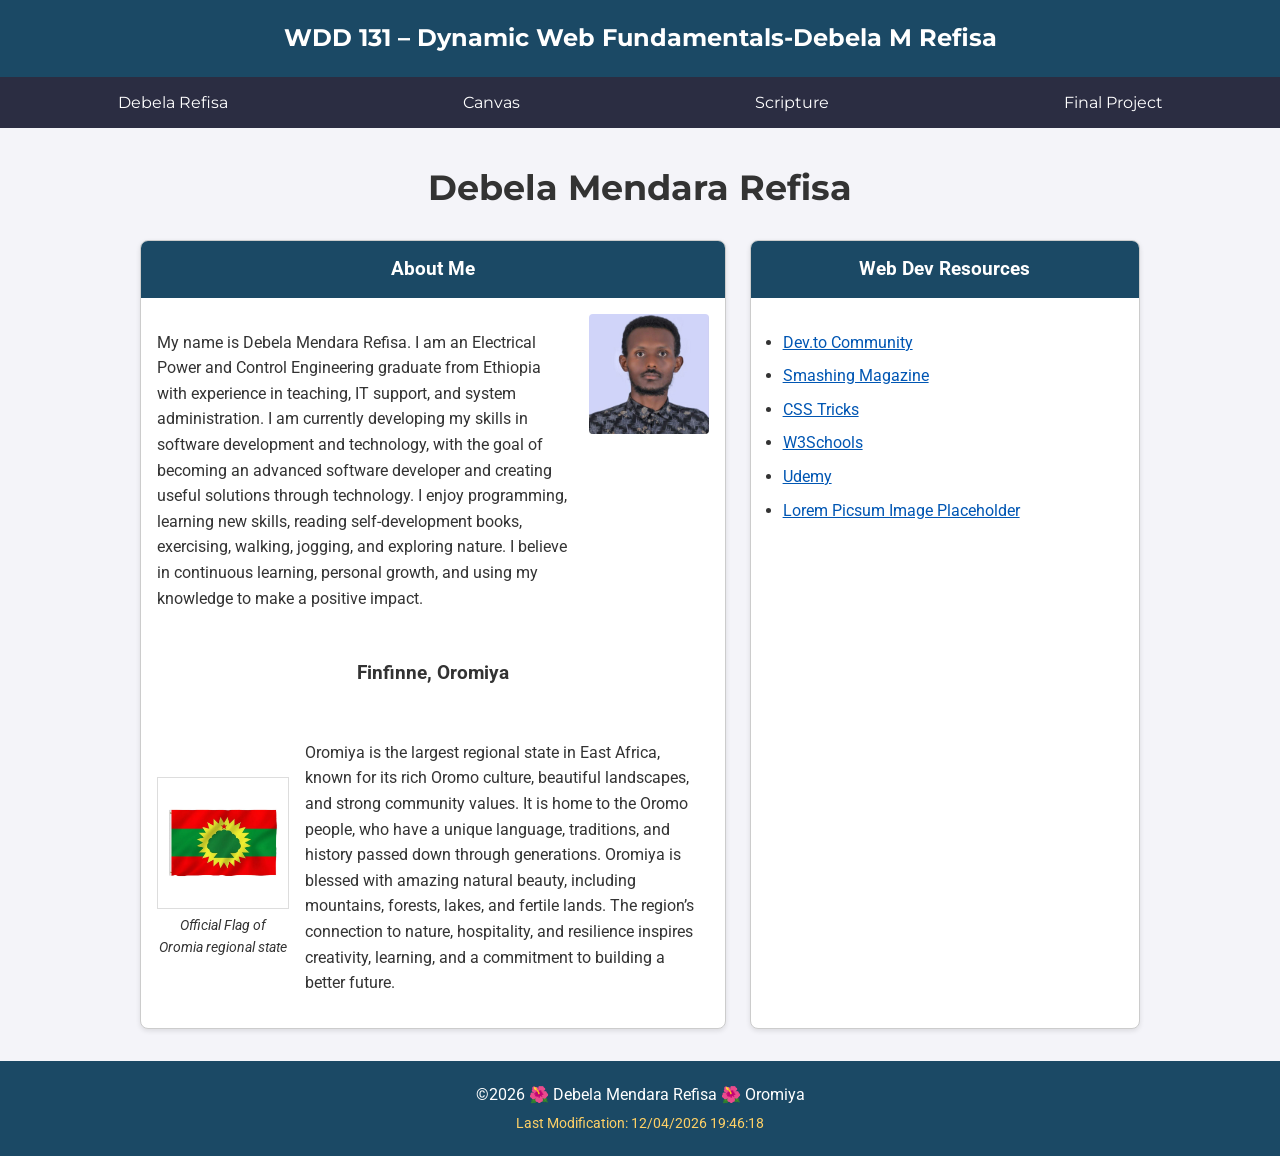
<file: index.html>
<!DOCTYPE html>
<html lang="en">
<head>
    <meta charset="UTF-8">
    <meta name="viewport" content="width=device-width, initial-scale=1.0">
    <title>WDD131 Dynamic Web Fundamentals-Debela</title>
    <meta name="description" content="WDD 131 Dynamic Web Fundamentals course homepage for Debela Mendara Refisa, featuring web development resources and personal background.">
    <meta name="author" content="Debela Mendara Refisa">
    
    <!-- Google Fonts -->
    <link rel="preconnect" href="https://fonts.googleapis.com">
    <link rel="preconnect" href="https://fonts.gstatic.com" crossorigin>
    <link href="https://fonts.googleapis.com/css2?family=Roboto:wght@400;700&family=Montserrat:wght@500;700&display=swap" rel="stylesheet">
    
    <link rel="stylesheet" href="styles/base.css">
    <script src="scripts/getdates.js" defer></script>
</head>
<body>
    <header>
        <span id="course-title">WDD 131 – Dynamic Web Fundamentals-Debela M Refisa</span>
        <nav>
            <a href="https://www.linkedin.com" target="_blank">Debela Refisa</a>
            <a href="https://byupw.instructure.com/" target="_blank">Canvas</a>
            <a href="https://www.churchofjesuschrist.org/study/scriptures/bofm/1-ne/3?lang=eng&id=p7#p7" target="_blank">Scripture</a>
            <a href="#">Final Project</a>
        </nav>
    </header>

    <main>
        <h1>Debela Mendara Refisa</h1>
        
        <div class="grid-container">
            <!-- Card 1: About Me -->
            <section class="card">
                <h2>About Me</h2>
                <div class="card-content">
                    <p>
                        My name is Debela Mendara Refisa. I am an Electrical Power and Control Engineering graduate from Ethiopia with experience in teaching, IT support, and system administration. I am currently developing my skills in software development and technology, with the goal of becoming an advanced software developer and creating useful solutions through technology.

I enjoy programming, learning new skills, reading self-development books, exercising, walking, jogging, and exploring nature. I believe in continuous learning, personal growth, and using my knowledge to make a positive impact.
                    </p>
                    <img src="images/profile.jpg" alt="Profile photo of Your Name" class="profile-img">
                </div>
                
                <h3>Finfinne, Oromiya</h3>
                <div class="card-content flex-row">
                    <figure>
                        <img src="images/flag.png" alt="Official Flag of Your Country" class="flag-img">
                        <figcaption>Official Flag of Oromia regional state</figcaption>
                    </figure>
                    <p>
                        Oromiya is the largest regional state in East Africa, known for its rich Oromo culture, beautiful landscapes, and strong community values. It is home to the Oromo people, who have a unique language, traditions, and history passed down through generations. Oromiya is blessed with amazing natural beauty, including mountains, forests, lakes, and fertile lands. The region’s connection to nature, hospitality, and resilience inspires creativity, learning, and a commitment to building a better future.
                    </p>
                </div>
            </section>

            <!-- Card 2: Web Dev Resources -->
            <section class="card">
                <h2>Web Dev Resources</h2>
                <ul>
                    <li><a href="https://dev.to" target="_blank">Dev.to Community</a></li>
                    <li><a href="https://www.smashingmagazine.com" target="_blank">Smashing Magazine</a></li>
                    <li><a href="https://css-tricks.com" target="_blank">CSS Tricks</a></li>
                    <li><a href="https://www.w3schools.com" target="_blank">W3Schools</a></li>
                    <li><a href="https://www.udemy.com" target="_blank">Udemy</a></li>
                    <li><a href="https://picsum.photos" target="_blank">Lorem Picsum Image Placeholder</a></li>
                </ul>
            </section>
        </div>
    </main>

    <footer>
        <p>©<span id="currentyear"></span> 🌺 Debela Mendara Refisa 🌺 Oromiya</p>
        <p id="lastModified"></p>
    </footer>
</body>
</html>
</file>
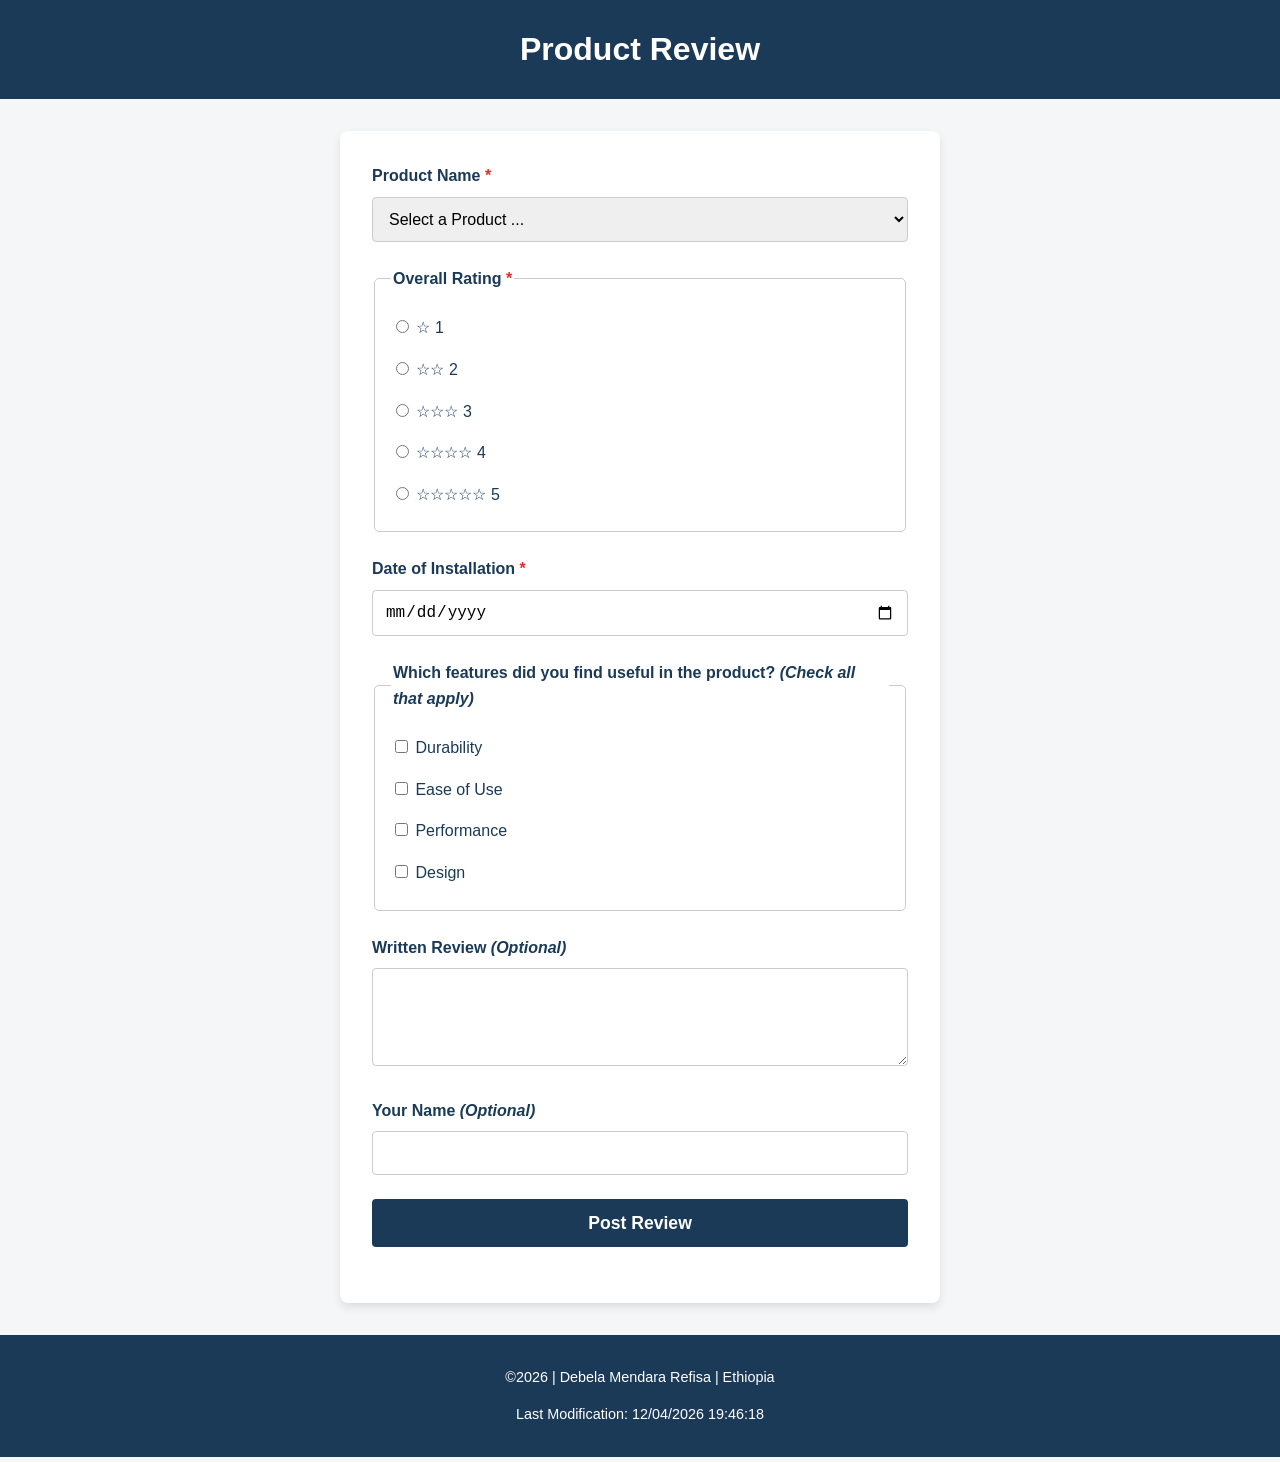
<file: form.html>
<!DOCTYPE html>
<html lang="en">
<head>
    <meta charset="UTF-8">
    <meta name="viewport" content="width=device-width, initial-scale=1.0">
    <title>Product Review Form</title>
    <meta name="description" content="Product Review Form for WDD 131 coursework assignment.">
    <meta name="author" content="Debela Mendara Refisa">
    <link rel="stylesheet" href="form.css">
    <script src="form.js" defer></script>
</head>
<body>
    <header>
        <h1>Product Review</h1>
    </header>

    <main>
        <form method="get" action="review.html">
            <!-- Product Name Selection -->
            <div class="form-item">
                <label for="product-name">Product Name <span class="required">*</span></label>
                <select id="product-name" name="product-name" required>
                    <option value="" disabled selected>Select a Product ...</option>
                </select>
            </div>

            <!-- Overall Rating -->
            <fieldset class="form-item">
                <legend>Overall Rating <span class="required">*</span></legend>
                <div class="rating-group">
                    <label for="star1">
                        <input type="radio" id="star1" name="rating" value="1" required> ☆ 1
                    </label>
                    <label for="star2">
                        <input type="radio" id="star2" name="rating" value="2" required> ☆☆ 2
                    </label>
                    <label for="star3">
                        <input type="radio" id="star3" name="rating" value="3" required> ☆☆☆ 3
                    </label>
                    <label for="star4">
                        <input type="radio" id="star4" name="rating" value="4" required> ☆☆☆☆ 4
                    </label>
                    <label for="star5">
                        <input type="radio" id="star5" name="rating" value="5" required> ☆☆☆☆☆ 5
                    </label>
                </div>
            </fieldset>

            <!-- Date of Installation -->
            <div class="form-item">
                <label for="install-date">Date of Installation <span class="required">*</span></label>
                <input type="date" id="install-date" name="install-date" required>
            </div>

            <!-- Useful Features (Checkboxes) -->
            <fieldset class="form-item">
                <legend>Which features did you find useful in the product? <em>(Check all that apply)</em></legend>
                <div class="checkbox-group">
                    <label for="feat-durability">
                        <input type="checkbox" id="feat-durability" name="features" value="durability"> Durability
                    </label>
                    <label for="feat-ease">
                        <input type="checkbox" id="feat-ease" name="features" value="ease-of-use"> Ease of Use
                    </label>
                    <label for="feat-performance">
                        <input type="checkbox" id="feat-performance" name="features" value="performance"> Performance
                    </label>
                    <label for="feat-design">
                        <input type="checkbox" id="feat-design" name="features" value="design"> Design
                    </label>
                </div>
            </fieldset>

            <!-- Written Review (Optional) -->
            <div class="form-item">
                <label for="written-review">Written Review <em>(Optional)</em></label>
                <textarea id="written-review" name="written-review" rows="4"></textarea>
            </div>

            <!-- Your Name (Optional) -->
            <div class="form-item">
                <label for="user-name">Your Name <em>(Optional)</em></label>
                <input type="text" id="user-name" name="user-name">
            </div>

            <!-- Form Submission Button -->
            <div class="form-item">
                <input type="submit" value="Post Review" class="submit-btn">
            </div>
        </form>
    </main>

    <footer>
        <p>&copy;<span id="currentyear"></span> | Debela Mendara Refisa | Ethiopia</p>
        <p id="lastModified"></p>
    </footer>
</body>
</html>
</file>
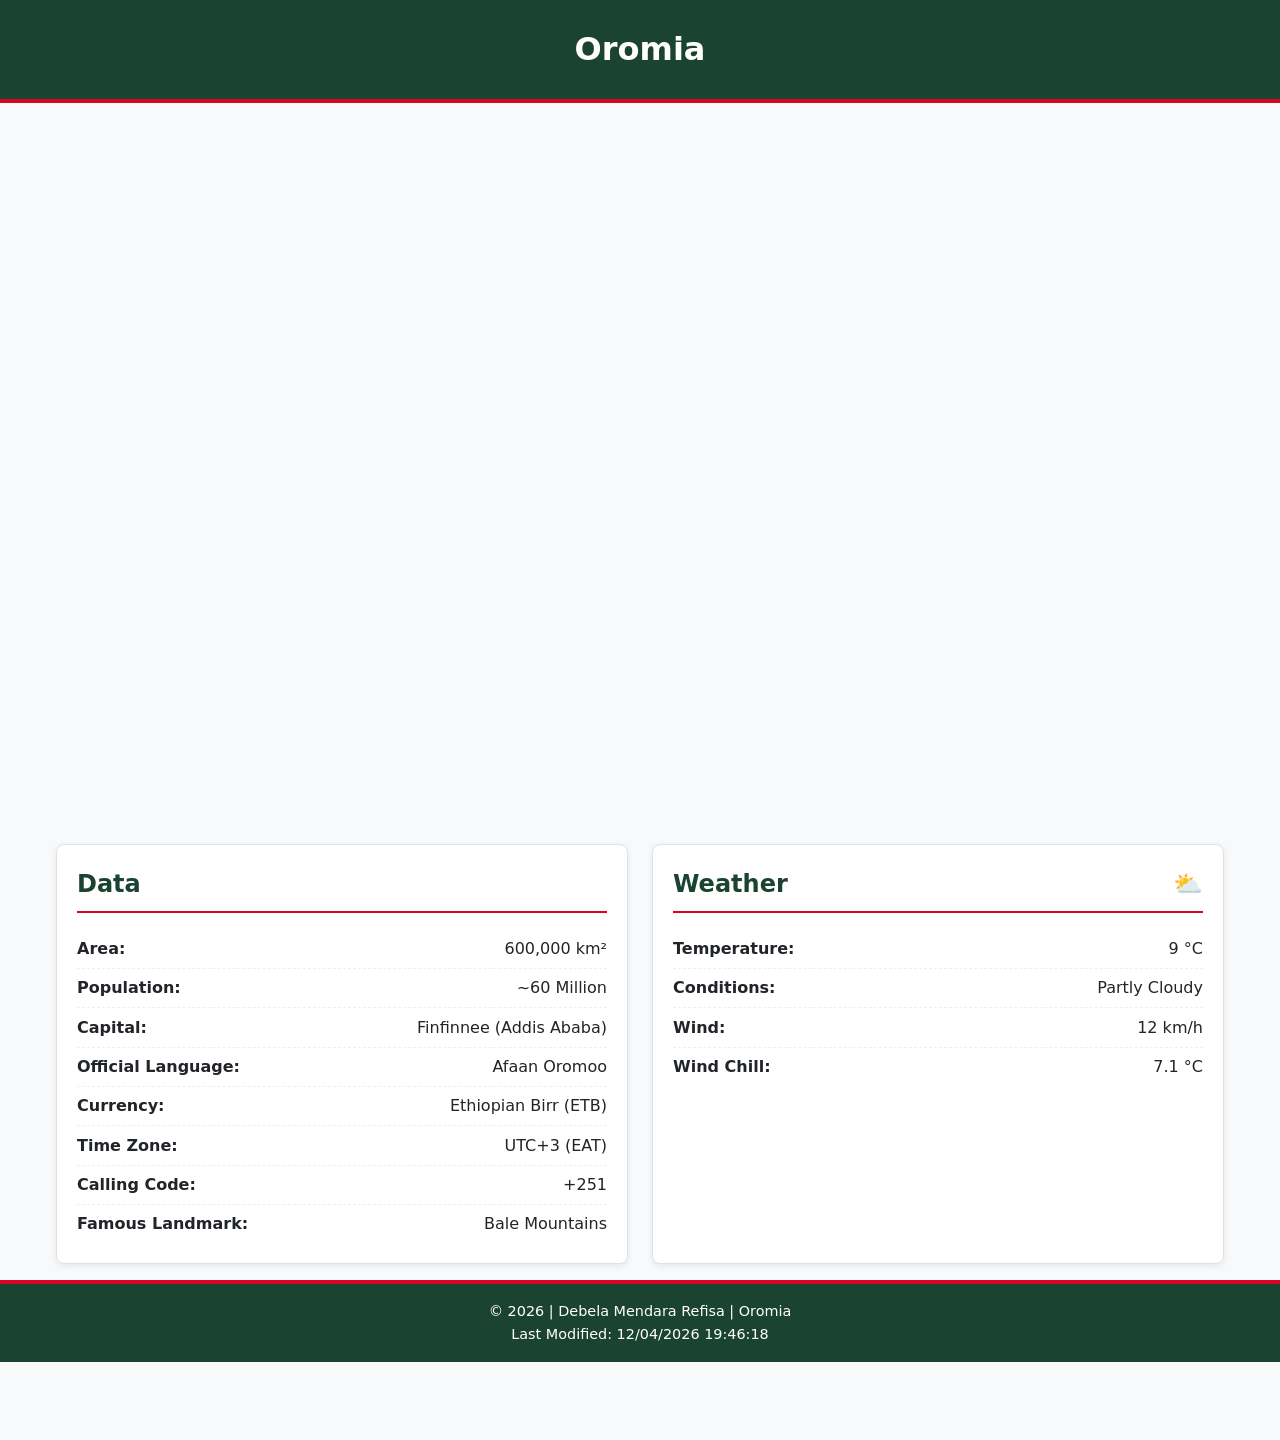
<file: place.html>
<!DOCTYPE html>
<html lang="en">
<head>
  <meta charset="UTF-8">
  <meta name="viewport" content="width=device-width, initial-scale=1.0">
  <title>Oromia - W03 Country & Place Page</title>
  <meta name="description" content="W03 Country and Place Page assignment featuring key facts and weather for Oromia.">
  <meta name="author" content="Debela Mendara Refisa">
  
  <!-- External CSS -->
  <link rel="stylesheet" href="styles/place.css">
  
  <!-- External JavaScript (Deferred) -->
  <script src="scripts/place.js" defer></script>
</head>
<body>

  <header>
    <h1>Oromia</h1>
  </header>

  <main>
    <!-- Responsive Hero Image Container -->
    <div class="hero">
      <picture>
        <source srcset="images/hero-large.webp" media="(min-width: 1000px)">
        <source srcset="images/hero-medium.webp" media="(min-width: 600px)">
        <source srcset="images/hero-small.webp" type="image/webp">
        <img src="images/hero-small.jpg" alt="Landscape of Oromia showing scenic highlands" width="500" height="300" loading="eager">
      </picture>
    </div>

    <!-- Data / Information Card -->
    <section class="card data-card">
      <h2>Data</h2>
      <ul>
        <li><span class="label">Area:</span> <span class="value">600,000 km²</span></li>
        <li><span class="label">Population:</span> <span class="value">~60 Million</span></li>
        <li><span class="label">Capital:</span> <span class="value">Finfinnee (Addis Ababa)</span></li>
        <li><span class="label">Official Language:</span> <span class="value">Afaan Oromoo</span></li>
        <li><span class="label">Currency:</span> <span class="value">Ethiopian Birr (ETB)</span></li>
        <li><span class="label">Time Zone:</span> <span class="value">UTC+3 (EAT)</span></li>
        <li><span class="label">Calling Code:</span> <span class="value">+251</span></li>
        <li><span class="label">Famous Landmark:</span> <span class="value">Bale Mountains</span></li>
      </ul>
    </section>

    <!-- Weather Card -->
    <section class="card weather-card">
      <h2 class="weather-title">
        Weather
        <!-- Mobile SVG Weather Icon -->
        <img src="images/weather.svg" alt="Weather icon" class="weather-icon-mobile" width="32" height="32">
      </h2>
      <ul>
        <li><span class="label">Temperature:</span> <span class="value"><span id="temp">9</span> °C</span></li>
        <li><span class="label">Conditions:</span> <span class="value">Partly Cloudy</span></li>
        <li><span class="label">Wind:</span> <span class="value"><span id="wind">12</span> km/h</span></li>
        <li><span class="label">Wind Chill:</span> <span class="value" id="chill">N/A</span></li>
      </ul>
    </section>
  </main>

  <footer>
    <p>&copy; <span id="currentyear"></span> | Debela Mendara Refisa | Oromia</p>
    <p id="lastModified"></p>
  </footer>

</body>
</html>
</file>
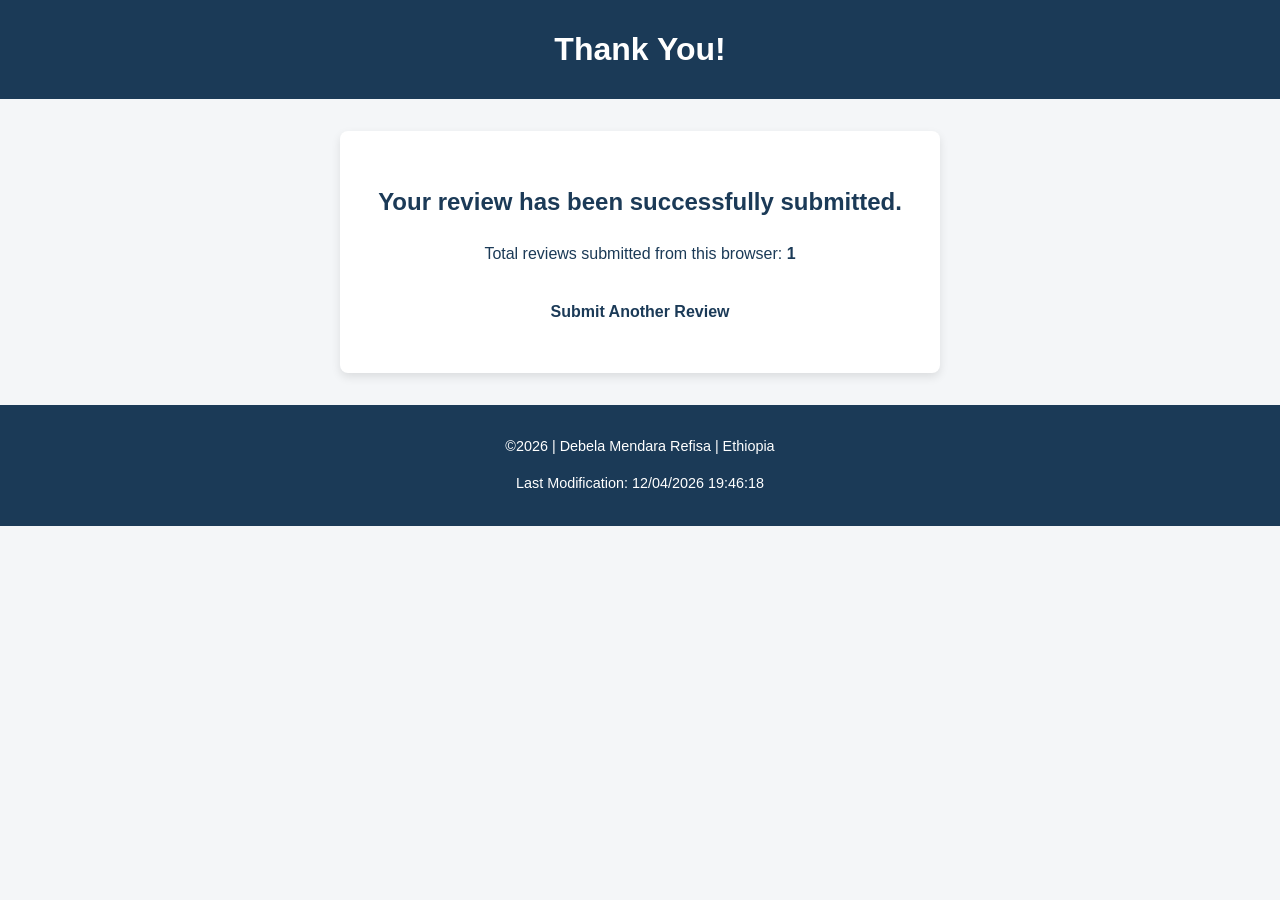
<file: review.html>
<!DOCTYPE html>
<html lang="en">
<head>
    <meta charset="UTF-8">
    <meta name="viewport" content="width=device-width, initial-scale=1.0">
    <title>Review Confirmation</title>
    <meta name="description" content="Review submission confirmation page.">
    <meta name="author" content="Debela Mendara Refisa">
    <link rel="stylesheet" href="form.css">
    <script>
        document.addEventListener("DOMContentLoaded", () => {
            // Retrieve current counter from localStorage
            let reviewCount = Number(window.localStorage.getItem("reviewCounter-ls")) || 0;
            reviewCount++;
            window.localStorage.setItem("reviewCounter-ls", reviewCount);

            // Display count on page
            const countDisplay = document.getElementById("review-count");
            if (countDisplay) {
                countDisplay.textContent = reviewCount;
            }

            // Footer dates
            const yearSpan = document.getElementById("currentyear");
            if (yearSpan) yearSpan.textContent = new Date().getFullYear();

            const lastMod = document.getElementById("lastModified");
            if (lastMod) lastMod.textContent = `Last Modification: ${document.lastModified}`;
        });
    </script>
</head>
<body>
    <header>
        <h1>Thank You!</h1>
    </header>

    <main class="confirmation-container">
        <h2>Your review has been successfully submitted.</h2>
        <p>Total reviews submitted from this browser: <strong id="review-count">0</strong></p>
        <p><a href="form.html" class="back-link">Submit Another Review</a></p>
    </main>

    <footer>
        <p>&copy;<span id="currentyear"></span> | Debela Mendara Refisa | Ethiopia</p>
        <p id="lastModified"></p>
    </footer>
</body>
</html>
</file>
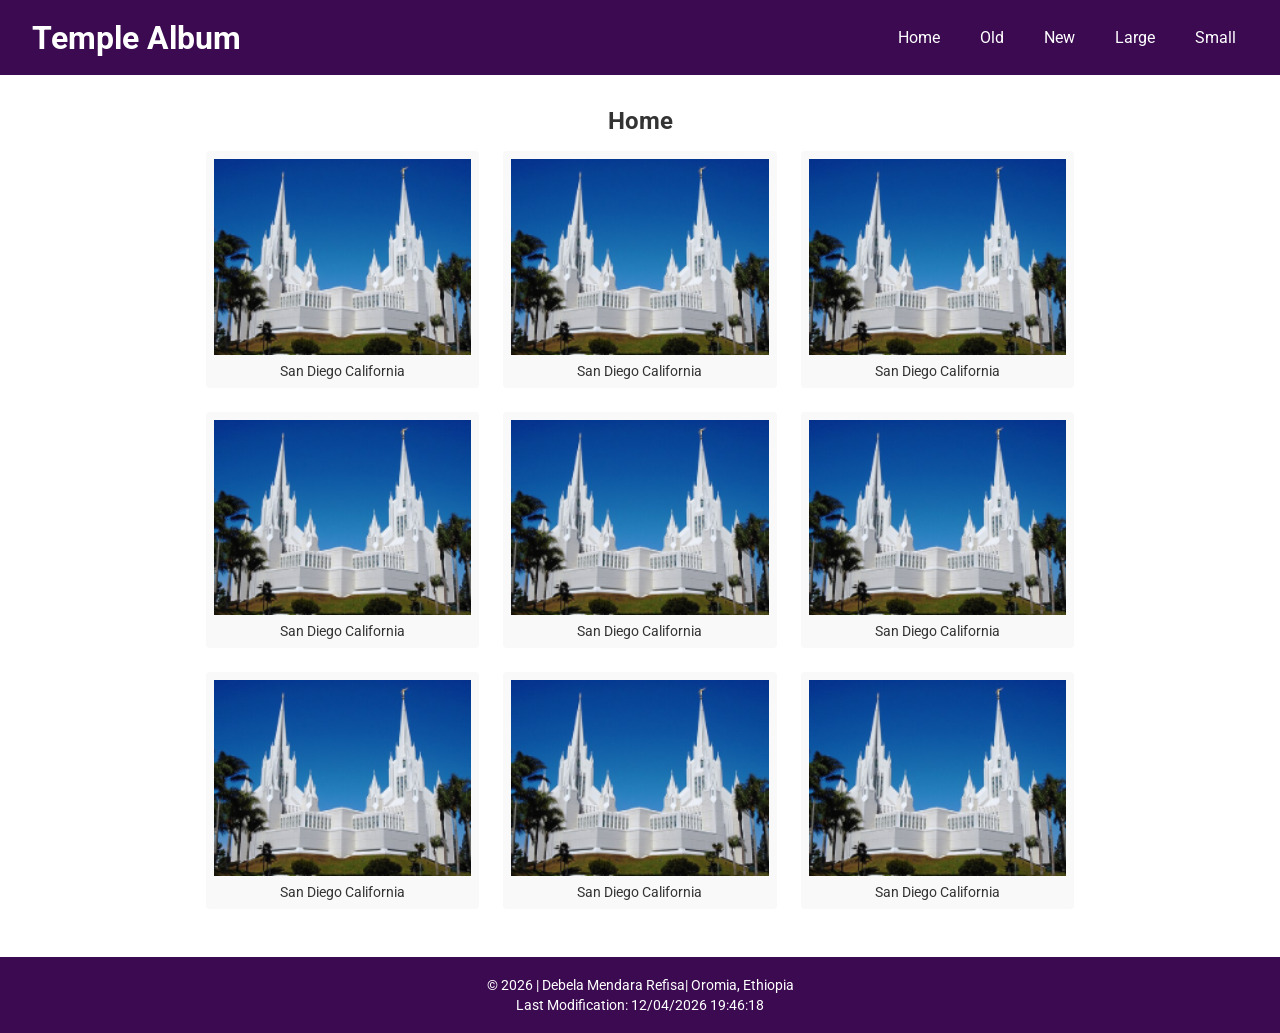
<file: temples.html>
<!DOCTYPE html>
<html lang="en">
<head>
    <meta charset="UTF-8">
    <meta name="viewport" content="width=device-width, initial-scale=1.0">
    <title>Temple Album - WDD 131</title>
    <meta name="description" content="A responsive temple album page displaying LDS temple images with responsive layouts.">
    <meta name="author" content="Your Name">
    
    <!-- Google Fonts -->
    <link rel="preconnect" href="https://fonts.googleapis.com">
    <link rel="preconnect" href="https://fonts.gstatic.com" crossorigin>
    <link href="https://fonts.googleapis.com/css2?family=Roboto:wght@400;700&display=swap" rel="stylesheet">
    
    <!-- Stylesheets (Mobile-First Order) -->
    <link rel="stylesheet" href="styles/temples.css">
    <link rel="stylesheet" href="styles/temples-large.css">
    
    <!-- JavaScript -->
    <script src="scripts/temples.js" defer></script>
</head>
<body>
    <header>
        <div class="header-container">
            <h1>Temple Album</h1>
            <button id="menu" aria-label="Toggle Navigation"></button>
        </div>
        <nav class="navigation">
            <a href="#">Home</a>
            <a href="#">Old</a>
            <a href="#">New</a>
            <a href="#">Large</a>
            <a href="#">Small</a>
        </nav>
    </header>

    <main>
        <h2>Home</h2>
        <div class="res-grid">
            <figure>
                <img src="images/temple-placeholder.png" alt="San Diego California Temple" loading="lazy">
                <figcaption>San Diego California</figcaption>
            </figure>
            <figure>
                <img src="images/temple-placeholder.png" alt="San Diego California Temple" loading="lazy">
                <figcaption>San Diego California</figcaption>
            </figure>
            <figure>
                <img src="images/temple-placeholder.png" alt="San Diego California Temple" loading="lazy">
                <figcaption>San Diego California</figcaption>
            </figure>
            <figure>
                <img src="images/temple-placeholder.png" alt="San Diego California Temple" loading="lazy">
                <figcaption>San Diego California</figcaption>
            </figure>
            <figure>
                <img src="images/temple-placeholder.png" alt="San Diego California Temple" loading="lazy">
                <figcaption>San Diego California</figcaption>
            </figure>
            <figure>
                <img src="images/temple-placeholder.png" alt="San Diego California Temple" loading="lazy">
                <figcaption>San Diego California</figcaption>
            </figure>
            <figure>
                <img src="images/temple-placeholder.png" alt="San Diego California Temple" loading="lazy">
                <figcaption>San Diego California</figcaption>
            </figure>
            <figure>
                <img src="images/temple-placeholder.png" alt="San Diego California Temple" loading="lazy">
                <figcaption>San Diego California</figcaption>
            </figure>
            <figure>
                <img src="images/temple-placeholder.png" alt="San Diego California Temple" loading="lazy">
                <figcaption>San Diego California</figcaption>
            </figure>
        </div>
    </main>

    <footer>
        <p>&copy; <span id="currentyear"></span> | Debela Mendara Refisa| Oromia, Ethiopia</p>
        <p id="lastModified"></p>
    </footer>
</body>
</html>
</file>
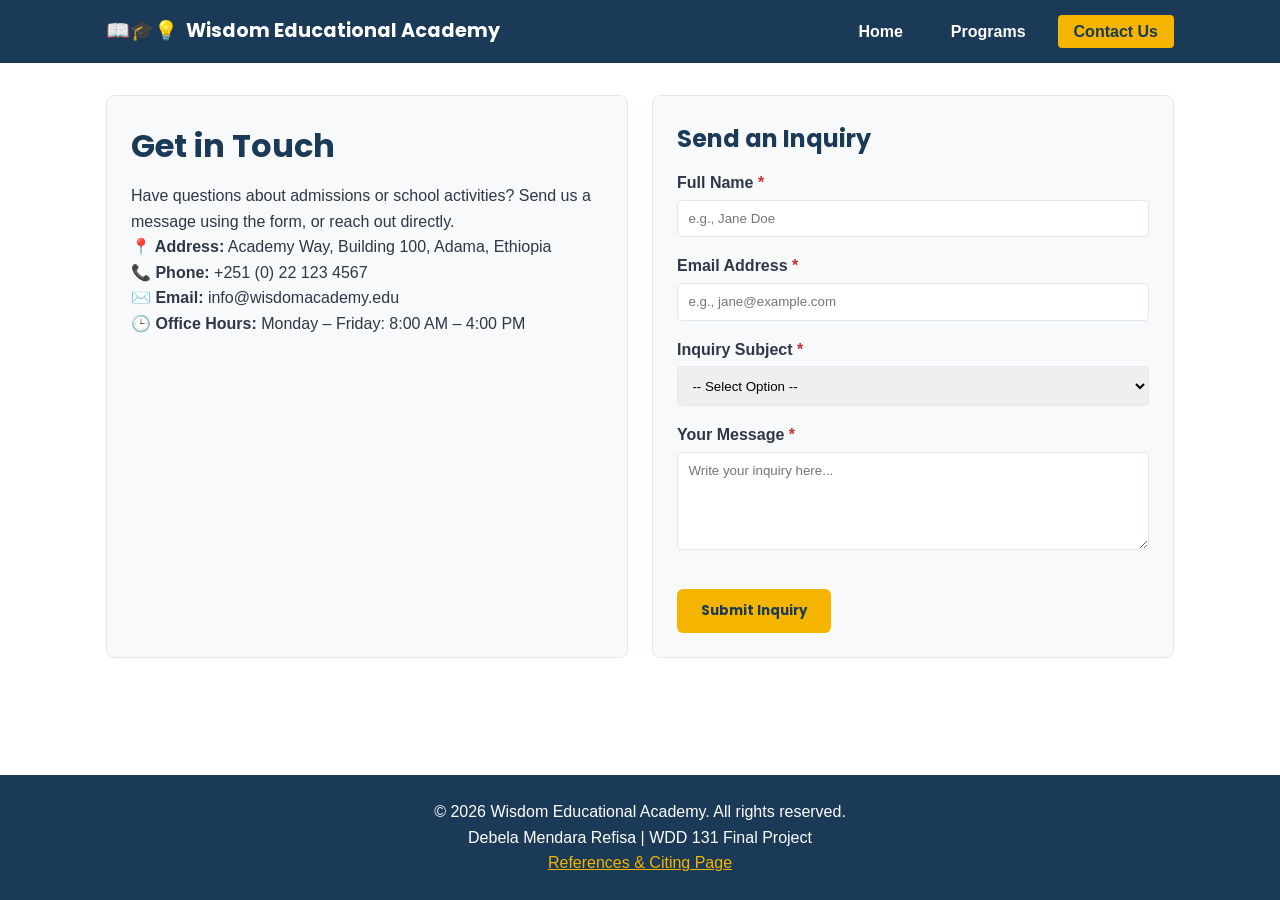
<file: project/contact.html>
<!DOCTYPE html>
<html lang="en">
<head>
    <meta charset="UTF-8">
    <meta name="viewport" content="width=device-width, initial-scale=1.0">
    <title>Wisdom Educational Academy - Contact Us</title>
    <meta name="description" content="Contact Wisdom Educational Academy for inquiries, campus tours, and enrollment information.">
    <meta name="author" content="Debela Mendara Refisa">
    <link rel="stylesheet" href="styles/main.css">
    <link rel="preconnect" href="https://fonts.googleapis.com">
    <link rel="preconnect" href="https://fonts.gstatic.com" crossorigin>
    <link href="https://fonts.googleapis.com/css2?family=Poppins:wght@400;600;700&display=swap" rel="stylesheet">
    <script src="scripts/main.js" defer></script>
    <script src="scripts/contact.js" defer></script>
</head>
<body>
    <header>
        <div class="header-box">
            <div class="logo-area">
                <span class="logo-icon" aria-hidden="true">📖🎓💡</span>
                <span class="logo-text">Wisdom Educational Academy</span>
            </div>
            <button id="hamburger-btn" aria-label="Toggle Navigation Menu">☰</button>
            <nav id="primary-nav">
                <ul>
                    <li><a href="index.html">Home</a></li>
                    <li><a href="programs.html">Programs</a></li>
                    <li><a href="contact.html" class="active">Contact Us</a></li>
                </ul>
            </nav>
        </div>
    </header>

    <main class="site-wrapper">
        <section class="grid-layout">
            <div class="info-card">
                <h1>Get in Touch</h1>
                <p>Have questions about admissions or school activities? Send us a message using the form, or reach out directly.</p>
                
                <div class="contact-details">
                    <p><strong>📍 Address:</strong> Academy Way, Building 100, Adama, Ethiopia</p>
                    <p><strong>📞 Phone:</strong> +251 (0) 22 123 4567</p>
                    <p><strong>✉️ Email:</strong> info@wisdomacademy.edu</p>
                    <p><strong>🕒 Office Hours:</strong> Monday – Friday: 8:00 AM – 4:00 PM</p>
                </div>
            </div>

            <div class="info-card">
                <h2>Send an Inquiry</h2>
                <form id="contact-form" action="#" method="get">
                    <div class="input-block">
                        <label for="fullName">Full Name <span class="required">*</span></label>
                        <input type="text" id="fullName" name="fullName" required placeholder="e.g., Jane Doe">
                    </div>

                    <div class="input-block">
                        <label for="email">Email Address <span class="required">*</span></label>
                        <input type="email" id="email" name="email" required placeholder="e.g., jane@example.com">
                    </div>

                    <div class="input-block">
                        <label for="inquiryType">Inquiry Subject <span class="required">*</span></label>
                        <select id="inquiryType" name="inquiryType" required>
                            <option value="">-- Select Option --</option>
                            <option value="admissions">Admissions & Enrollment</option>
                            <option value="curriculum">Academic Curriculum</option>
                            <option value="tours">Campus Visit Tour</option>
                            <option value="other">General Question</option>
                        </select>
                    </div>

                    <div class="input-block">
                        <label for="message">Your Message <span class="required">*</span></label>
                        <textarea id="message" name="message" rows="5" required placeholder="Write your inquiry here..."></textarea>
                    </div>

                    <button type="submit" class="action-button">Submit Inquiry</button>
                </form>

                <div id="form-feedback" class="feedback-box hidden" aria-live="polite"></div>
            </div>
        </section>
    </main>

    <footer>
        <div class="footer-box">
            <p>&copy; <span id="current-year"></span> Wisdom Educational Academy. All rights reserved.</p>
            <p>Debela Mendara Refisa | WDD 131 Final Project</p>
            <p><a href="references.html">References & Citing Page</a></p>
        </div>
    </footer>
</body>
</html>
</file>
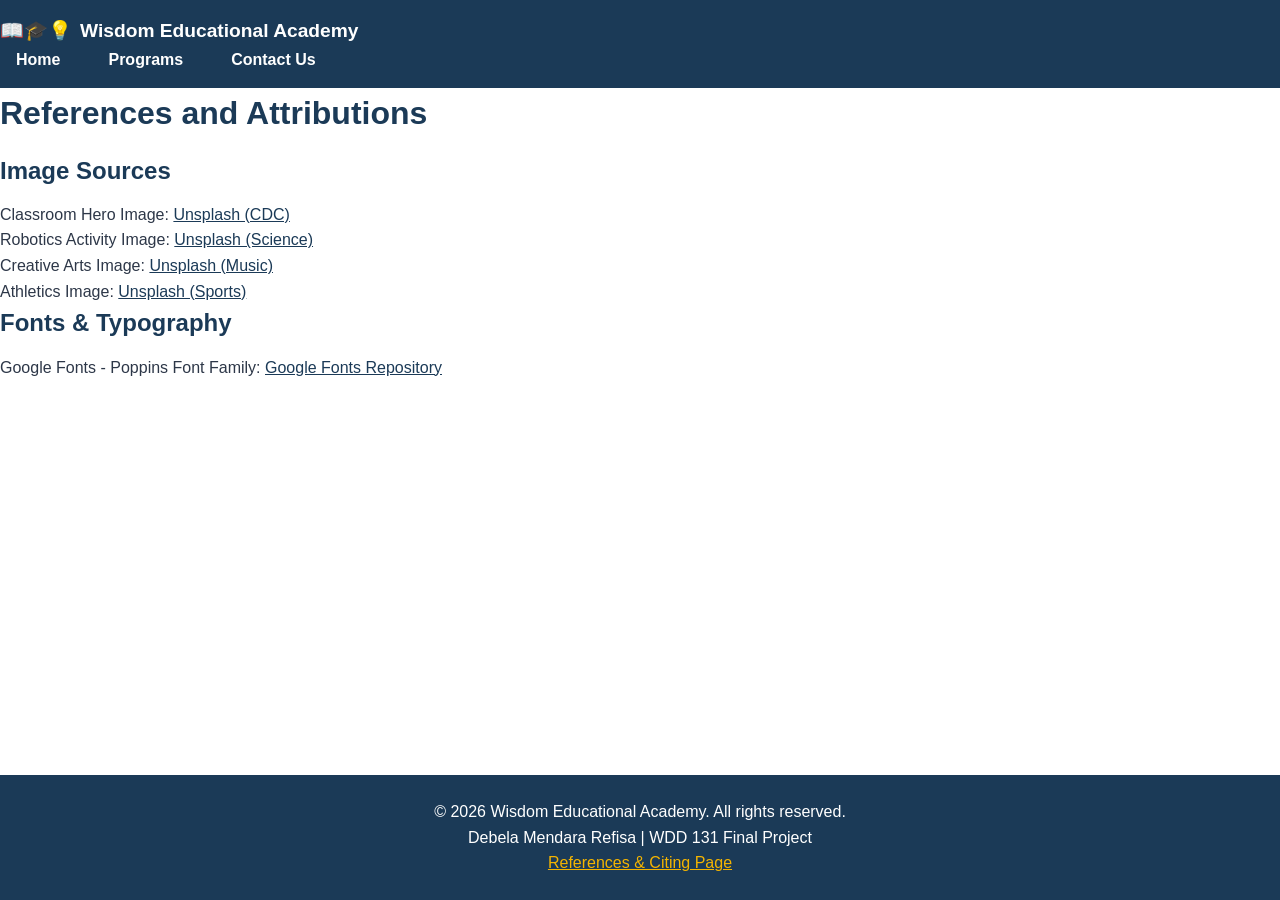
<file: project/references.html>
<!DOCTYPE html>
<html lang="en">
<head>
    <meta charset="UTF-8">
    <meta name="viewport" content="width=device-width, initial-scale=1.0">
    <title>Wisdom Educational Academy - References</title>
    <meta name="description" content="Reference page citing image sources and fonts used throughout the website project.">
    <meta name="author" content="Debela Mendara Refisa">
    <link rel="stylesheet" href="styles/main.css">
    <script src="scripts/main.js" defer></script>
</head>
<body>
    <header>
        <div class="header-container">
            <div class="logo-area">
                <span class="logo-icon" aria-hidden="true">📖🎓💡</span>
                <span class="logo-text">Wisdom Educational Academy</span>
            </div>
            <button id="hamburger-btn" aria-label="Toggle Navigation Menu">☰</button>
            <nav id="primary-nav">
                <ul>
                    <li><a href="index.html">Home</a></li>
                    <li><a href="programs.html">Programs</a></li>
                    <li><a href="contact.html">Contact Us</a></li>
                </ul>
            </nav>
        </div>
    </header>

    <main class="container">
        <h1>References and Attributions</h1>
        <section class="card">
            <h2>Image Sources</h2>
            <ul>
                <li>Classroom Hero Image: <a href="https://unsplash.com/photos/group-of-people-sitting-in-classroom-522246" target="_blank" rel="noopener">Unsplash (CDC)</a></li>
                <li>Robotics Activity Image: <a href="https://unsplash.com/photos/1581092918056-0c4c3acd3789" target="_blank" rel="noopener">Unsplash (Science)</a></li>
                <li>Creative Arts Image: <a href="https://unsplash.com/photos/1511671782779-c97d3d27a1d4" target="_blank" rel="noopener">Unsplash (Music)</a></li>
                <li>Athletics Image: <a href="https://unsplash.com/photos/1526676037777-05a232554f77" target="_blank" rel="noopener">Unsplash (Sports)</a></li>
            </ul>

            <h2>Fonts & Typography</h2>
            <ul>
                <li>Google Fonts - Poppins Font Family: <a href="https://fonts.google.com/specimen/Poppins" target="_blank" rel="noopener">Google Fonts Repository</a></li>
            </ul>
        </section>
    </main>

    <footer>
        <div class="footer-container">
            <p>&copy; <span id="current-year"></span> Wisdom Educational Academy. All rights reserved.</p>
            <p>Debela Mendara Refisa | WDD 131 Final Project</p>
            <p><a href="references.html" class="active">References & Citing Page</a></p>
        </div>
    </footer>
</body>
</html>
</file>
<file: styles/base.css>
:root {
    --primary-color: #1b4965;
    --secondary-color: #2b2d42;
    --nav-bg: #2b2d42;
    --card-bg: #ffffff;
    --text-color: #333333;
    --light-bg: #f4f4f9;
    --accent-color: #ffb703;
}

body {
    font-family: 'Roboto', sans-serif;
    margin: 0;
    padding: 0;
    background-color: var(--light-bg);
    color: var(--text-color);
    line-height: 1.6;
}

header {
    background-color: var(--primary-color);
    color: #ffffff;
    text-align: center;
}

main {
    max-width: 1000px;
    margin: 2rem auto;
    padding: 0 1rem;
}

footer {
    background-color: var(--primary-color);
    color: #ffffff;
    text-align: center;
    padding: 1rem;
    margin-top: 2rem;
}

#course-title {
    display: block;
    font-family: 'Montserrat', sans-serif;
    font-size: 1.5rem;
    font-weight: 700;
    padding: 1.2rem 0;
}

nav {
    display: flex;
    justify-content: space-around;
    background-color: var(--nav-bg);
}

nav a {
    color: #ffffff;
    text-decoration: none;
    padding: 0.8rem 1rem;
    flex-grow: 1;
    text-align: center;
    font-family: 'Montserrat', sans-serif;
    transition: background-color 0.3s ease, color 0.3s ease;
}

nav a:hover {
    background-color: #3d405b;
    color: var(--accent-color);
}

main h1 {
    text-align: center;
    font-family: 'Montserrat', sans-serif;
    font-size: 2.2rem;
    margin-bottom: 1.5rem;
}

.grid-container {
    display: grid;
    grid-template-columns: 1fr;
    gap: 1.5rem;
}

@media (min-width: 768px) {
    .grid-container {
        grid-template-columns: 1.5fr 1fr;
    }
}

.card {
    background-color: var(--card-bg);
    border: 1px solid #cccccc;
    border-radius: 8px;
    overflow: hidden;
    box-shadow: 0 2px 5px rgba(0, 0, 0, 0.1);
}

.card h2 {
    background-color: var(--primary-color);
    color: #ffffff;
    margin: 0;
    padding: 0.8rem;
    text-align: center;
    font-size: 1.2rem;
}

.card h3 {
    text-align: center;
    margin-top: 1rem;
}

.card-content {
    display: flex;
    gap: 1rem;
    padding: 1rem;
    align-items: flex-start;
}

.flex-row {
    align-items: center;
}

.profile-img {
    width: 120px;
    height: auto;
    border-radius: 4px;
}

.flag-img {
    width: 130px;
    height: auto;
    border: 1px solid #ddd;
}

figure {
    margin: 0;
    text-align: center;
    font-size: 0.85rem;
    font-style: italic;
}

.card ul {
    list-style-type: disc;
    padding-left: 2rem;
    padding-top: 1rem;
    padding-bottom: 1rem;
}

.card li {
    margin-bottom: 0.5rem;
}

.card a {
    color: #0056b3;
}

footer p {
    margin: 0.3rem 0;
}

#lastModified {
    color: #ffd166;
    font-size: 0.9rem;
}
</file>
<file: form.css>
* {
    box-sizing: border-box;
}

body {
    font-family: Arial, sans-serif;
    line-height: 1.6;
    margin: 0;
    padding: 0;
    background-color: #f4f6f8;
    color: #1b3a57;
}

header {
    background-color: #1b3a57;
    color: #ffffff;
    text-align: center;
    padding: 1.5rem;
}

header h1 {
    margin: 0;
}

main {
    max-width: 600px;
    margin: 2rem auto;
    background-color: #ffffff;
    padding: 2rem;
    border-radius: 8px;
    box-shadow: 0 4px 10px rgba(0, 0, 0, 0.1);
}

.form-item {
    margin-bottom: 1.5rem;
}

label, legend {
    display: block;
    font-weight: bold;
    margin-bottom: 0.5rem;
    color: #1b3a57;
}

fieldset {
    border: 1px solid #cccccc;
    padding: 1rem;
    border-radius: 5px;
}

input[type="text"],
input[type="date"],
select,
textarea {
    width: 100%;
    padding: 0.75rem;
    border: 1px solid #cccccc;
    border-radius: 4px;
    font-size: 1rem;
}

.required {
    color: #d93025;
}

.rating-group,
.checkbox-group {
    display: flex;
    flex-direction: column;
    gap: 0.5rem;
}

.rating-group label,
.checkbox-group label {
    font-weight: normal;
    cursor: pointer;
}

.submit-btn {
    width: 100%;
    background-color: #1b3a57;
    color: #ffffff;
    border: none;
    padding: 0.85rem;
    font-size: 1.1rem;
    font-weight: bold;
    border-radius: 4px;
    cursor: pointer;
    transition: background-color 0.3s;
}

.submit-btn:hover {
    background-color: #f4b400;
    color: #1b3a57;
}

.confirmation-container {
    text-align: center;
}

.back-link {
    display: inline-block;
    margin-top: 1rem;
    color: #1b3a57;
    font-weight: bold;
    text-decoration: none;
}

footer {
    background-color: #1b3a57;
    color: #ffffff;
    text-align: center;
    padding: 1rem;
    margin-top: 2rem;
    font-size: 0.9rem;
}

/* Media Query Rules for Mobile Viewports */
@media screen and (max-width: 600px) {
    main {
        margin: 1rem;
        padding: 1.25rem;
    }

    header {
        padding: 1rem;
    }

    header h1 {
        font-size: 1.5rem;
    }

    .submit-btn {
        padding: 0.75rem;
        font-size: 1rem;
    }
}
</file>
<file: styles/place.css>
/* ==========================================================================
   1. Root Variables
   ========================================================================== */
:root {
  --primary-color: #1b4332;
  --secondary-color: #d90429;
  --accent-color: #f8f9fa;
  --text-dark: #212529;
  --text-light: #ffffff;
  --border-color: #dee2e6;
  --font-family: system-ui, -apple-system, BlinkMacSystemFont, "Segoe UI", Roboto, Oxygen, Ubuntu, Cantarell, sans-serif;
}

/* ==========================================================================
   2. Base Styles & Reset
   ========================================================================== */
* {
  box-sizing: border-box;
  margin: 0;
  padding: 0;
}

body {
  font-family: var(--font-family);
  line-height: 1.6;
  color: var(--text-dark);
  background-color: var(--accent-color);
  display: flex;
  flex-direction: column;
  min-height: 100vh;
}

/* ==========================================================================
   3. Header & Footer
   ========================================================================== */
header {
  background-color: var(--primary-color);
  color: var(--text-light);
  text-align: center;
  padding: 1.5rem 1rem;
  border-bottom: 4px solid var(--secondary-color);
}

footer {
  background-color: var(--primary-color);
  color: var(--text-light);
  text-align: center;
  padding: 1rem;
  margin-top: auto;
  border-top: 4px solid var(--secondary-color);
  font-size: 0.9rem;
}

/* ==========================================================================
   4. Main Layout (Mobile First)
   ========================================================================== */
main {
  display: flex;
  flex-direction: column;
  gap: 1.5rem;
  padding: 1rem;
  max-width: 1200px;
  margin: 0 auto;
  width: 100%;
}

.hero picture img {
  width: 100%;
  height: auto;
  display: block;
  border-radius: 8px;
  object-fit: cover;
}

/* Cards */
.card {
  background: var(--text-light);
  border: 1px solid var(--border-color);
  border-radius: 8px;
  padding: 1.25rem;
  box-shadow: 0 2px 6px rgba(0, 0, 0, 0.08);
}

.card h2 {
  color: var(--primary-color);
  border-bottom: 2px solid var(--secondary-color);
  padding-bottom: 0.5rem;
  margin-bottom: 1rem;
  display: flex;
  align-items: center;
  justify-content: space-between;
}

.card ul {
  list-style: none;
}

.card li {
  display: flex;
  justify-content: space-between;
  padding: 0.4rem 0;
  border-bottom: 1px dashed #eee;
}

.card li:last-child {
  border-bottom: none;
}

.label {
  font-weight: bold;
}

.weather-icon-mobile {
  display: inline-block;
  vertical-align: middle;
}

/* ==========================================================================
   5. Media Query (Desktop View)
   ========================================================================== */
@media (min-width: 800px) {
  main {
    display: grid;
    grid-template-columns: 1fr 1fr;
    grid-template-areas:
      "hero hero"
      "data weather";
  }

  .hero {
    grid-area: hero;
  }

  .data-card {
    grid-area: data;
  }

  .weather-card {
    grid-area: weather;
  }

  .weather-icon-mobile {
    display: none;
  }

  .weather-title::after {
    content: " ⛅";
    font-size: 1.5rem;
  }
}
</file>
<file: styles/temples.css>
:root {
    --primary-color: #3b0a51;
    --accent-color: #f2a900;
    --text-color: #333333;
    --light-bg: #f9f9f9;
}

* {
    margin: 0;
    padding: 0;
    box-sizing: border-box;
}

body {
    font-family: 'Roboto', sans-serif;
    color: var(--text-color);
    background-color: #ffffff;
}

/* Header & Navigation Styles */
header {
    background-color: var(--primary-color);
    color: white;
    padding: 1rem;
    position: relative;
}

.header-container {
    display: flex;
    justify-content: space-between;
    align-items: center;
}

#menu {
    background: none;
    border: none;
    color: white;
    font-size: 2rem;
    cursor: pointer;
}

#menu::before {
    content: "☰";
}

#menu.open::before {
    content: "❌";
}

nav {
    display: flex;
    flex-direction: column;
}

nav.navigation {
    display: none;
}

nav.open {
    display: flex;
}

nav a {
    color: white;
    text-decoration: none;
    padding: 0.75rem;
    text-align: center;
    transition: background-color 0.3s;
}

nav a:hover {
    background-color: rgba(255, 255, 255, 0.2);
    color: var(--accent-color);
}

/* Main Content Styles */
main {
    max-width: 900px;
    margin: 0 auto;
    padding: 1rem;
}

main h2 {
    text-align: center;
    margin: 1rem 0;
}

.res-grid {
    display: grid;
    grid-template-columns: 1fr;
    gap: 1.5rem;
}

figure {
    margin: 0;
    text-align: center;
    background-color: var(--light-bg);
    padding: 0.5rem;
    border-radius: 4px;
}

figure img {
    width: 100%;
    height: auto;
    display: block;
}

figcaption {
    margin-top: 0.5rem;
    font-size: 0.9rem;
}

/* Footer Styles */
footer {
    background-color: var(--primary-color);
    color: white;
    text-align: center;
    padding: 1rem;
    margin-top: 2rem;
    font-size: 0.85rem;
}

footer p {
    margin: 0.25rem 0;
}
</file>
<file: styles/temples-large.css>
@media (min-width: 640px) {
    #menu {
        display: none; /* Hide hamburger button on large screens */
    }

    header {
        display: flex;
        justify-content: space-between;
        align-items: center;
        padding: 1rem 2rem;
    }

    nav.navigation {
        display: flex;
        flex-direction: row;
        gap: 1rem;
    }

    /* Grid Layout for Temple Images */
    .res-grid {
        grid-template-columns: repeat(3, 1fr);
    }
}
</file>
<file: project/styles/main.css>
/* W06 Project Stylesheet - Custom Styles for Wisdom Educational Academy */

:root {
    --primary-blue: #1B3A57;
    --accent-gold: #F4B400;
    --accent-gold-hover: #D69E00;
    --bg-white: #FFFFFF;
    --bg-light: #F8F9FA;
    --text-dark: #2D3748;
    --border-color: #E2E8F0;
    --font-heading: 'Poppins', sans-serif;
    --font-body: Arial, Helvetica, sans-serif;
}

* {
    box-sizing: border-box;
    margin: 0;
    padding: 0;
}

body {
    font-family: var(--font-body);
    color: var(--text-dark);
    background-color: var(--bg-white);
    line-height: 1.6;
    display: flex;
    flex-direction: column;
    min-height: 100vh;
}

main {
    flex: 1;
}

h1, h2, h3 {
    font-family: var(--font-heading);
    color: var(--primary-blue);
    margin-bottom: 0.75rem;
}

h1 { font-size: 2rem; }
h2 { font-size: 1.5rem; }
h3 { font-size: 1.2rem; }

a {
    color: var(--primary-blue);
    text-decoration: underline;
}

a:hover {
    color: var(--accent-gold-hover);
}

img {
    max-width: 100%;
    height: auto;
    display: block;
    border-radius: 6px;
}

/* Navigation & Header */
header {
    background-color: var(--primary-blue);
    color: var(--bg-white);
    padding: 1rem 0;
    position: sticky;
    top: 0;
    z-index: 1000;
}

.header-box {
    max-width: 1100px;
    margin: 0 auto;
    padding: 0 1rem;
    display: flex;
    justify-content: space-between;
    align-items: center;
}

.logo-area {
    display: flex;
    align-items: center;
    gap: 0.5rem;
    font-family: var(--font-heading);
    font-weight: 700;
    font-size: 1.2rem;
}

#hamburger-btn {
    background: none;
    border: none;
    color: var(--bg-white);
    font-size: 1.8rem;
    cursor: pointer;
    display: block;
}

#primary-nav ul {
    list-style: none;
    display: none;
    flex-direction: column;
    gap: 1rem;
    width: 100%;
    padding: 1rem 0 0 0;
}

#primary-nav.open ul {
    display: flex;
}

#primary-nav a {
    color: var(--bg-white);
    text-decoration: none;
    font-weight: 600;
    padding: 0.5rem 1rem;
    border-radius: 4px;
}

#primary-nav a:hover, 
#primary-nav a.active {
    background-color: var(--accent-gold);
    color: var(--primary-blue);
}

/* Page Wrapper & Grid Utilities */
.site-wrapper {
    max-width: 1100px;
    margin: 2rem auto;
    padding: 0 1rem;
}

.info-card {
    background-color: var(--bg-light);
    border: 1px solid var(--border-color);
    border-radius: 8px;
    padding: 1.5rem;
    margin-bottom: 1rem;
}

.card-group {
    display: grid;
    grid-template-columns: 1fr;
    gap: 1.5rem;
}

.grid-layout {
    display: grid;
    grid-template-columns: 1fr;
    gap: 1.5rem;
}

/* Hero Section */
.hero-section {
    background-color: var(--bg-light);
    padding: 2rem 1rem;
    display: grid;
    grid-template-columns: 1fr;
    gap: 1.5rem;
    align-items: center;
    max-width: 1100px;
    margin: 0 auto;
}

/* Buttons */
.action-button {
    display: inline-block;
    background-color: var(--accent-gold);
    color: var(--primary-blue);
    font-family: var(--font-heading);
    font-weight: 700;
    padding: 0.75rem 1.5rem;
    border-radius: 6px;
    text-decoration: none;
    border: none;
    cursor: pointer;
    margin-top: 1rem;
}

.action-button:hover {
    background-color: var(--accent-gold-hover);
}

/* Filter Controls */
.filter-box {
    display: flex;
    justify-content: space-between;
    align-items: center;
    background: var(--bg-light);
    padding: 1rem;
    border-radius: 8px;
    margin-bottom: 1.5rem;
    flex-wrap: wrap;
    gap: 1rem;
}

.filter-item label {
    font-weight: bold;
    margin-right: 0.5rem;
}

.filter-item select {
    padding: 0.5rem;
    border-radius: 4px;
    border: 1px solid var(--border-color);
}

/* Form Styles */
.input-block {
    margin-bottom: 1rem;
}

.input-block label {
    display: block;
    font-weight: 600;
    margin-bottom: 0.25rem;
}

.input-block input, 
.input-block select, 
.input-block textarea {
    width: 100%;
    padding: 0.65rem;
    border: 1px solid var(--border-color);
    border-radius: 4px;
    font-family: var(--font-body);
}

.required {
    color: #C53030;
}

.feedback-box {
    margin-top: 1rem;
    padding: 1rem;
    border-radius: 6px;
    font-weight: 600;
}

.feedback-box.success {
    background-color: #DEF7EC;
    color: #03543F;
    border: 1px solid #84E1BC;
}

.hidden {
    display: none;
}

/* Footer */
footer {
    background-color: var(--primary-blue);
    color: var(--bg-white);
    text-align: center;
    padding: 1.5rem 0;
    margin-top: 2rem;
}

footer a {
    color: var(--accent-gold);
}

/* Responsive Viewports */
@media (min-width: 768px) {
    #hamburger-btn {
        display: none;
    }

    #primary-nav ul {
        display: flex;
        flex-direction: row;
        width: auto;
        padding: 0;
    }

    .grid-layout {
        grid-template-columns: 1fr 1fr;
    }

    .card-group {
        grid-template-columns: repeat(3, 1fr);
    }

    .hero-section {
        grid-template-columns: 1fr 1fr;
        padding: 3rem 1rem;
    }
}
</file>
